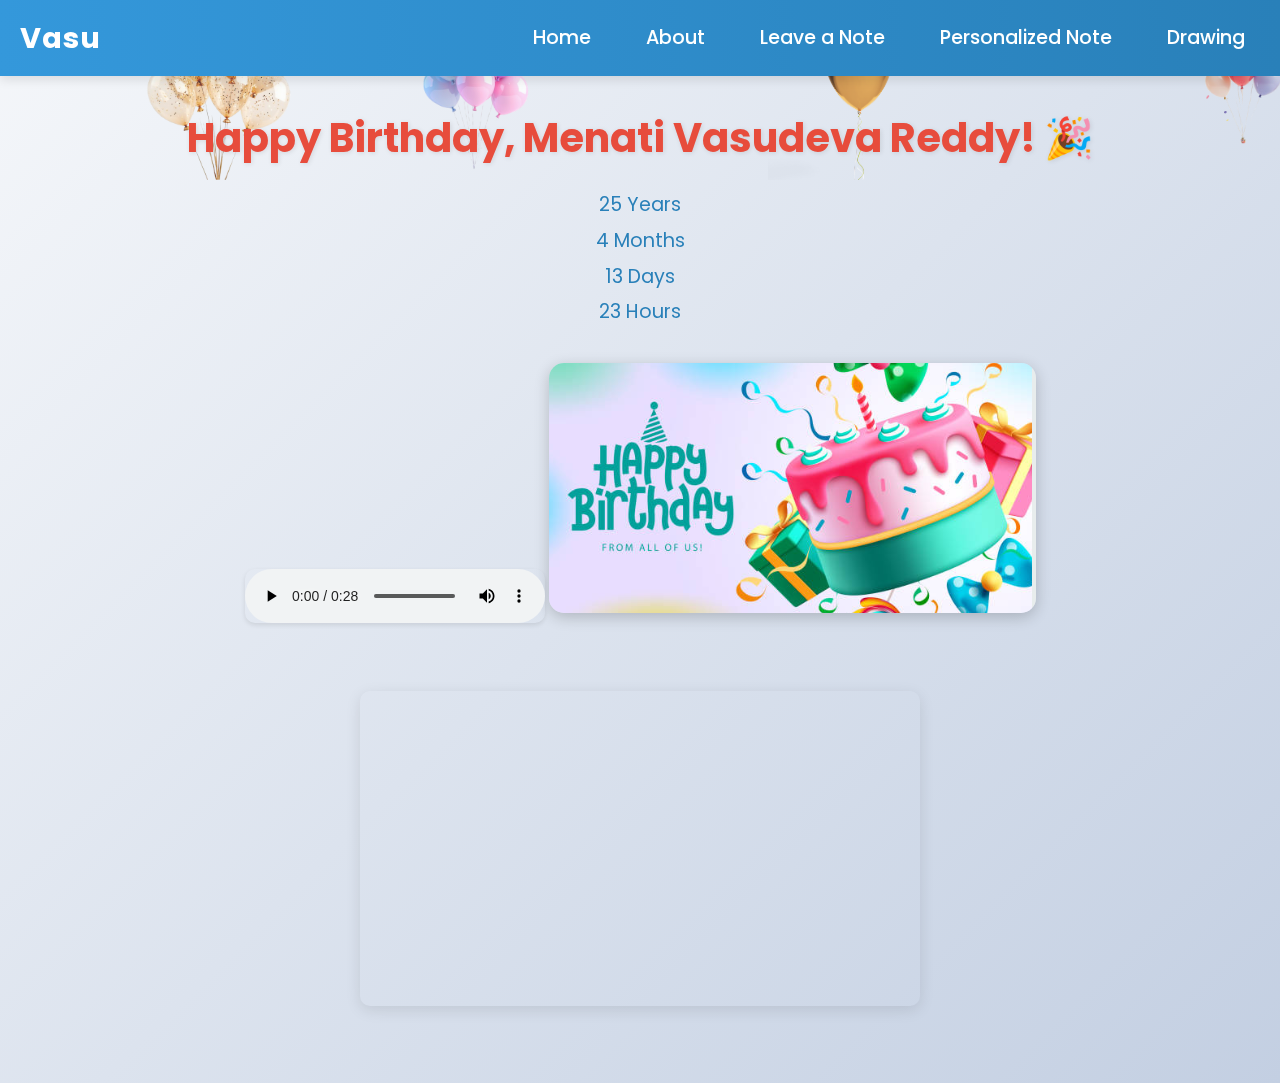
<file: index.html>
<!DOCTYPE html>
<html lang="en">
<head>
  <meta charset="UTF-8">
  <meta name="viewport" content="width=device-width, initial-scale=1.0">
  <title>Happy Birthday, Menati Vasudeva Reddy!</title>
  <link rel="stylesheet" href="styles.css">
  <link href="https://fonts.googleapis.com/css2?family=Poppins:wght@400;500;700&display=swap" rel="stylesheet">
</head>
<body>
  <!-- Navigation Bar -->
  <nav>
    <div class="logo">Vasu</div>
    <ul class="nav-links">
      <li><a href="index.html">Home</a></li>
      <li><a href="about.html">About</a></li>
      <li><a href="notes.html">Leave a Note</a></li>
      <li><a href="personalized.html">Personalized Note</a></li>
      <li><a href="drawing.html">Drawing</a></li>
    </ul>
    <div class="hamburger">
      <div class="line"></div>
      <div class="line"></div>
      <div class="line"></div>
    </div>
  </nav>

  <div class="container">
    <!-- Balloon Container -->
    <div class="balloons">
      <div class="balloon balloon1"></div>
      <div class="balloon balloon2"></div>
      <div class="balloon balloon3"></div>
      <div class="balloon balloon4"></div>
      <div class="balloon balloon5"></div>
    </div>

    <h1>Happy Birthday, Menati Vasudeva Reddy! 🎉</h1>
    <div id="age"></div>

    <!-- Audio Player -->
    <audio controls autoplay class="audio-player">
      <source src="happy-birthday-254480.mp3" type="audio/mpeg">
    </audio>

    <!-- Birthday Image -->
    <img src="birthday_wish.png" alt="Birthday Image" class="birthday-image">

    <!-- YouTube Video -->
    <div class="video-container">
      <iframe width="560" height="315" src="https://www.youtube.com/embed/OQKZCWEnnvc?si=0ojWSoOj-qwPPeqZ" title="YouTube video player" frameborder="0" allow="accelerometer; autoplay; clipboard-write; encrypted-media; gyroscope; picture-in-picture; web-share" referrerpolicy="strict-origin-when-cross-origin" allowfullscreen></iframe>
    </div>
  </div>
  <script src="script.js"></script>
</body>
</html>
</file>
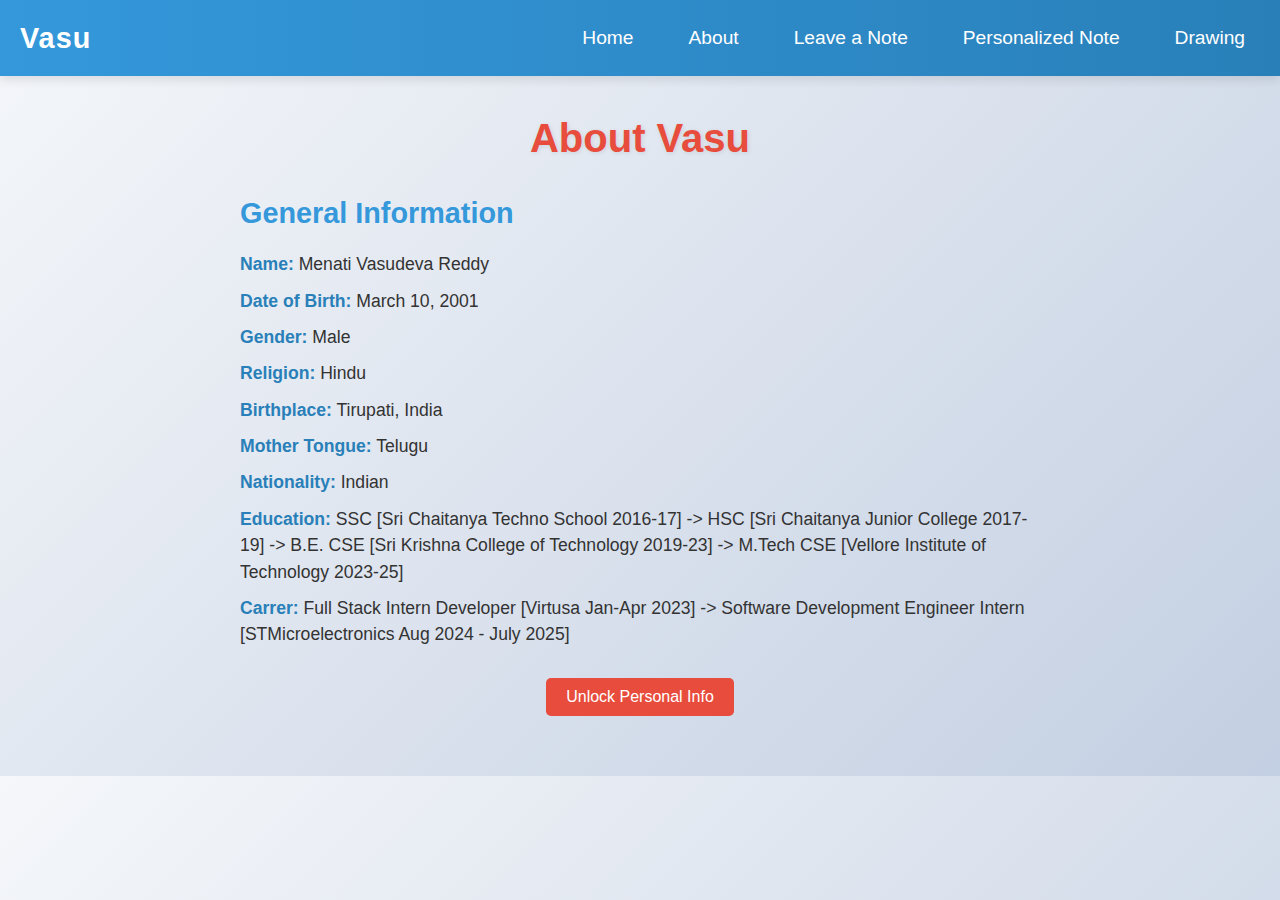
<file: about.html>
<!DOCTYPE html>
<html lang="en">
<head>
  <meta charset="UTF-8">
  <meta name="viewport" content="width=device-width, initial-scale=1.0">
  <title>About Vasu</title>
  <link rel="stylesheet" href="styles.css">
</head>
<body>
  <!-- Navigation Bar -->
  <nav>
    <div class="logo">Vasu</div>
    <ul class="nav-links">
      <li><a href="index.html">Home</a></li>
      <li><a href="about.html">About</a></li>
      <li><a href="notes.html">Leave a Note</a></li>
      <li><a href="personalized.html">Personalized Note</a></li>
      <li><a href="drawing.html">Drawing</a></li>
    </ul>
    <div class="hamburger">
      <div class="line"></div>
      <div class="line"></div>
      <div class="line"></div>
    </div>
  </nav>

  <div class="container">
    <h1>About Vasu</h1>
    
    <!-- General Information (Always Visible) -->
    <section class="info-section">
      <h2>General Information</h2>
      <ul>
        <li><strong>Name:</strong> Menati Vasudeva Reddy</li>
        <li><strong>Date of Birth:</strong> March 10, 2001</li>
        <li><strong>Gender:</strong> Male</li>
        <li><strong>Religion:</strong> Hindu</li>
        <li><strong>Birthplace:</strong> Tirupati, India</li>
        <li><strong>Mother Tongue:</strong> Telugu</li>
        <li><strong>Nationality:</strong> Indian</li>
        <li><strong>Education:</strong> SSC [Sri Chaitanya Techno School 2016-17] -> HSC [Sri Chaitanya Junior College 2017-19] -> B.E. CSE [Sri Krishna College of Technology 2019-23] -> M.Tech CSE [Vellore Institute of Technology 2023-25] </li>
        <li><strong>Carrer:</strong> Full Stack Intern Developer [Virtusa Jan-Apr 2023] -> Software Development Engineer Intern [STMicroelectronics Aug 2024 - July 2025]</li>
      </ul>
    </section>

    <!-- Personal Info (Hidden by Default) -->
    <section id="personalInfo" class="info-section" style="display: none;">
      <h2>Personal Insights</h2>
      <ul>
        <li><strong>Zodiac Sign:</strong> Taurus</li>
        <li><strong>Blood Type:</strong> B+</li>
        <li><strong>Birthstone:</strong> Emerald</li>
        <li><strong>Lucky Number:</strong> 1</li>
        <li><strong>Dominant Hand:</strong> Right</li>
      </ul>

      <h3>Favorites & Interests</h3>
      <p class="note"><em>Note:</em> These reflect Vasu’s current preferences, though they may evolve with time—just like him!</p>
      <ul>
        <li><strong>Favorite Colors:</strong> White & Blue <span class="comment">— Colors that echo his soul: purity and peace in white, wisdom and serenity in blue.</span></li>
        <li><strong>Favorite Food:</strong> Vegetarian & Non-Vegetarian <span class="comment">— Embracing life’s flavors, he’s adaptable and open-minded, savoring both simplicity and richness.</span></li>
        <li><strong>Favorite Drink:</strong> Chocolate Thick Shake <span class="comment">— Rich, indulgent, and satisfying, just like Vasu, turning ordinary moments into treats!</span></li>
        <li><strong>Favorite Sweets:</strong> Milk Cake, Gulab Jamun, Andhra Sweets <span class="comment">— A celebration of heritage, warmth, and love in every bite.</span></li>
        <li><strong>Favorite Movie:</strong> Anything worth rewatching <span class="comment">— He seeks depth, meaning, and layers, not just casual entertainment.</span></li>
        <li><strong>Favorite Movie Genres:</strong> Mythology, Indian History, Rom-Com, Action, Message-Oriented, Family <span class="comment">— A diverse taste mirroring his dynamic personality: culture, romance, adventure, and values.</span></li>
        <li><strong>Favorite TV Shows:</strong> Doraemon, Ben 10, Chhota Bheem <span class="comment">— Imagination, adventure, and heart—he never loses his inner child!</span></li>
        <li><strong>Favorite YouTube Channels:</strong> Mobile Tech Channels <span class="comment">— Always learning and staying ahead, a sign of his sharp, curious mind.</span></li>
        <li><strong>Favorite Cartoon:</strong> Doraemon <span class="comment">— A timeless tale of friendship and creativity, no wonder it’s his pick!</span></li>
        <li><strong>Favorite Cartoon Character:</strong> Doraemon <span class="comment">— Kind, resourceful, and magical—traits Vasu shares with his friends!</span></li>
        <li><strong>Favorite Sports:</strong> Chess & Badminton <span class="comment">— Strategic thinking and energy, showcasing his balance of intellect and action.</span></li>
        <li><strong>Favorite Hobby:</strong> Spending Time Alone <span class="comment">— Not out of solitude, but a deep self-awareness—a rare and beautiful quality.</span></li>
        <li><strong>Favorite Season:</strong> Winter <span class="comment">— Cozy, crisp, and warm, perfect for someone thoughtful and serene.</span></li>
        <li><strong>Favorite Festivals:</strong> Sankranti & Diwali <span class="comment">— Festivals of light and togetherness, reflecting his love for tradition and family.</span></li>
        <li><strong>Favorite Animal:</strong> Dog <span class="comment">— Loyal, loving, and lively, just like Vasu, making everyone feel safe and cherished.</span></li>
        <li><strong>Favorite Game:</strong> Chess <span class="comment">— A game for kings and thinkers, highlighting his strategic brilliance.</span></li>
      </ul>

      <h3>Personality & Fun Facts: QnA with the Birthday Star!</h3>
      <ul>
        <li><strong>Morning Bird or Night Owl?</strong> Morning Bird</li>
        <li><strong>Superpower You Wish You Had?</strong> Teleportation</li>
        <li><strong>One Thing on Your Bucket List?</strong> Connecting with people</li>
        <li><strong>Hidden Talent?</strong> Still searching for it!</li>
        <li><strong>Biggest Fear?</strong> Being ignored by loved ones</li>
        <li><strong>Dream Job?</strong> Working at Google—only Google!</li>
        <li><strong>Biggest Strength?</strong> Self-confidence</li>
        <li><strong>Biggest Weakness?</strong> Getting overly attached to people</li>
        <li><strong>Most Used Word/Phrase?</strong> "LOL 😂"</li>
        <li><strong>Weirdest Habit?</strong> Staying up late scrolling Instagram and YouTube</li>
        <li><strong>Best Childhood Memory?</strong> Spending time with family</li>
        <li><strong>Proudest Achievement?</strong> Earning top positions in chess</li>
        <li><strong>Biggest Lesson Learned?</strong> "Let people go when they wish and give them the freedom they need. If they truly want to be in my life, they’ll stay. Holding onto someone who doesn’t want to be there wastes energy."</li>
        <li><strong>A Memory That Always Makes You Smile?</strong> Time with loved ones</li>
        <li><strong>A Life Motto You Live By?</strong> "Let people go when they wish and give them freedom—true connections endure."</li>
        <li><strong>Something You’d Want to Share?</strong> "One’s personality is a tapestry of stories, experiences, and dreams. Humans see every situation differently, like viewing a 3D cube from unique angles. Maturity lets us think beyond the box, though such wisdom comes and goes unpredictably."</li>
      </ul>
    </section>

    <!-- Unlock/Lock Buttons -->
    <div class="button-container">
      <button id="unlockButton" onclick="promptPassword()">Unlock Personal Info</button>
      <button id="lockButton" style="display: none;" onclick="lockPersonalInfo()">Lock Personal Info</button>
    </div>
  </div>

  <script>
    function promptPassword() {
      const password = prompt("Enter the password:");
      if (password === "Rvm@twf") {
        unlockPersonalInfo();
      } else {
        alert("Incorrect password!");
      }
    }

    function unlockPersonalInfo() {
      document.getElementById("personalInfo").style.display = "block";
      document.getElementById("unlockButton").style.display = "none";
      document.getElementById("lockButton").style.display = "inline-block";
    }

    function lockPersonalInfo() {
      document.getElementById("personalInfo").style.display = "none";
      document.getElementById("unlockButton").style.display = "inline-block";
      document.getElementById("lockButton").style.display = "none";
    }
  </script>
  <script src="script.js"></script>
</body>
</html>
</file>
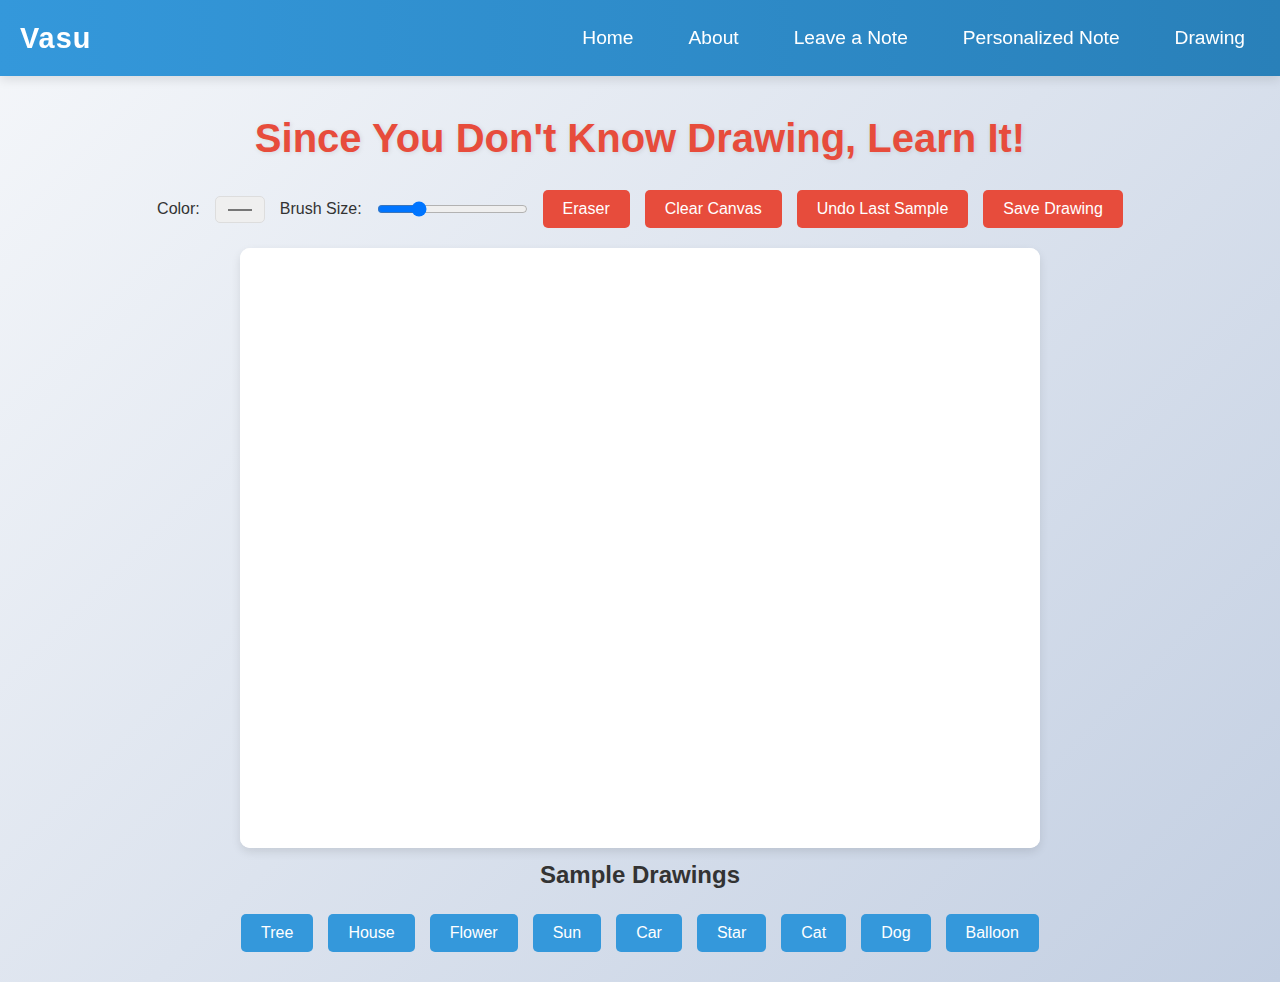
<file: drawing.html>
<!DOCTYPE html>
<html lang="en">
<head>
  <meta charset="UTF-8">
  <meta name="viewport" content="width=device-width, initial-scale=1.0">
  <title>Drawing Page</title>
  <link rel="stylesheet" href="styles.css">
</head>
<body>
  <!-- Navigation Bar -->
  <nav>
    <div class="logo">Vasu</div>
    <ul class="nav-links">
      <li><a href="index.html">Home</a></li>
      <li><a href="about.html">About</a></li>
      <li><a href="notes.html">Leave a Note</a></li>
      <li><a href="personalized.html">Personalized Note</a></li>
      <li><a href="drawing.html">Drawing</a></li>
    </ul>
    <div class="hamburger">
      <div class="line"></div>
      <div class="line"></div>
      <div class="line"></div>
    </div>
  </nav>

  <div class="container">
    <h1>Since You Don't Know Drawing, Learn It!</h1>
    <div class="drawing-tools">
      <label for="colorPicker">Color:</label>
      <input type="color" id="colorPicker" value="#000000">
      <label for="brushSize">Brush Size:</label>
      <input type="range" id="brushSize" min="1" max="20" value="5">
      <button onclick="setEraser()">Eraser</button>
      <button onclick="clearCanvas()">Clear Canvas</button>
      <button onclick="undoLastSample()">Undo Last Sample</button>
      <button onclick="saveDrawing()">Save Drawing</button>
    </div>
    <canvas id="drawingCanvas" width="800" height="600"></canvas>
    <h2>Sample Drawings</h2>
    <div class="sample-drawings">
      <button class="sample-btn" onclick="loadSample('tree')">Tree</button>
      <button class="sample-btn" onclick="loadSample('house')">House</button>
      <button class="sample-btn" onclick="loadSample('flower')">Flower</button>
      <button class="sample-btn" onclick="loadSample('sun')">Sun</button>
      <button class="sample-btn" onclick="loadSample('car')">Car</button>
      <button class="sample-btn" onclick="loadSample('star')">Star</button>
      <button class="sample-btn" onclick="loadSample('cat')">Cat</button>
      <button class="sample-btn" onclick="loadSample('dog')">Dog</button>
      <button class="sample-btn" onclick="loadSample('balloon')">Balloon</button>
    </div>
  </div>

  <script>
    const canvas = document.getElementById("drawingCanvas");
    const ctx = canvas.getContext("2d");
    let isDrawing = false;
    let currentColor = "#000000";
    let brushSize = 5;
    let isErasing = false;
    let sampleHistory = []; // Array of {type, x, y}
    let isDragging = false;
    let selectedSample = null;

    // Set canvas background to white
    ctx.fillStyle = "#ffffff";
    ctx.fillRect(0, 0, canvas.width, canvas.height);

    // Color Picker
    const colorPicker = document.getElementById("colorPicker");
    colorPicker.addEventListener("input", (e) => {
      currentColor = e.target.value;
      isErasing = false;
    });

    // Brush Size Slider
    const brushSizeInput = document.getElementById("brushSize");
    brushSizeInput.addEventListener("input", (e) => {
      brushSize = e.target.value;
    });

    // Drawing Functionality
    canvas.addEventListener("mousedown", startAction);
    canvas.addEventListener("mousemove", handleMove);
    canvas.addEventListener("mouseup", stopAction);
    canvas.addEventListener("mouseout", stopAction);

    function startAction(e) {
      const x = e.offsetX;
      const y = e.offsetY;

      // Check if clicking a sample to drag
      selectedSample = sampleHistory.find(sample => {
        const { x: sx, y: sy } = sample;
        return Math.abs(x - sx) < 50 && Math.abs(y - sy) < 50; // Rough hitbox
      });

      if (selectedSample) {
        isDragging = true;
      } else {
        isDrawing = true;
        ctx.beginPath();
        ctx.moveTo(x, y);
      }
    }

    function handleMove(e) {
      const x = e.offsetX;
      const y = e.offsetY;

      if (isDragging && selectedSample) {
        selectedSample.x = x;
        selectedSample.y = y;
        redrawCanvas();
      } else if (isDrawing) {
        ctx.lineWidth = brushSize;
        ctx.lineCap = "round";
        ctx.strokeStyle = isErasing ? "#ffffff" : currentColor;
        ctx.lineTo(x, y);
        ctx.stroke();
      }
    }

    function stopAction() {
      isDrawing = false;
      isDragging = false;
      selectedSample = null;
      ctx.beginPath();
    }

    // Eraser Function
    function setEraser() {
      isErasing = true;
    }

    // Clear Canvas
    function clearCanvas() {
      ctx.fillStyle = "#ffffff";
      ctx.fillRect(0, 0, canvas.width, canvas.height);
      sampleHistory = [];
    }

    // Undo Last Sample
    function undoLastSample() {
      if (sampleHistory.length > 0) {
        sampleHistory.pop();
        redrawCanvas();
      }
    }

    // Redraw Canvas with Current History
    function redrawCanvas() {
      ctx.fillStyle = "#ffffff";
      ctx.fillRect(0, 0, canvas.width, canvas.height);
      sampleHistory.forEach(sample => {
        ctx.save();
        ctx.translate(sample.x, sample.y);
        sampleDrawings[sample.type]();
        ctx.restore();
      });
    }

    // Save Drawing
    function saveDrawing() {
      const link = document.createElement("a");
      link.download = "drawing.png";
      link.href = canvas.toDataURL();
      link.click();
    }

    // Sample Drawings (Centered at 0,0 and adjusted with translate)
    const sampleDrawings = {
      tree: function() {
        ctx.fillStyle = "#8B4513";
        ctx.fillRect(-15, 0, 30, 150);
        ctx.fillStyle = "#228B22";
        ctx.beginPath();
        ctx.moveTo(0, -50);
        ctx.quadraticCurveTo(-85, 0, -35, 50);
        ctx.quadraticCurveTo(0, 20, 35, 50);
        ctx.quadraticCurveTo(85, 0, 0, -50);
        ctx.fill();
      },
      house: function() {
        ctx.fillStyle = "#D2691E";
        ctx.fillRect(-75, 0, 150, 150);
        ctx.fillStyle = "#8B0000";
        ctx.beginPath();
        ctx.moveTo(-75, 0);
        ctx.lineTo(0, -75);
        ctx.lineTo(75, 0);
        ctx.closePath();
        ctx.fill();
        ctx.fillStyle = "#DEB887";
        ctx.fillRect(-15, 70, 30, 80);
      },
      flower: function() {
        ctx.fillStyle = "#006400";
        ctx.fillRect(-5, 0, 10, 100);
        ctx.fillStyle = "#FF69B4";
        for (let i = 0; i < 8; i++) {
          ctx.beginPath();
          ctx.arc(25 * Math.cos(i * Math.PI / 4), 25 * Math.sin(i * Math.PI / 4), 15, 0, Math.PI * 2);
          ctx.fill();
        }
        ctx.fillStyle = "#FFD700";
        ctx.beginPath();
        ctx.arc(0, 0, 10, 0, Math.PI * 2);
        ctx.fill();
      },
      sun: function() {
        ctx.fillStyle = "#FFA500";
        ctx.beginPath();
        ctx.arc(0, 0, 50, 0, Math.PI * 2);
        ctx.fill();
        ctx.strokeStyle = "#FFA500";
        ctx.lineWidth = 5;
        for (let i = 0; i < 12; i++) {
          ctx.beginPath();
          ctx.moveTo(60 * Math.cos(i * Math.PI / 6), 60 * Math.sin(i * Math.PI / 6));
          ctx.lineTo(80 * Math.cos(i * Math.PI / 6), 80 * Math.sin(i * Math.PI / 6));
          ctx.stroke();
        }
      },
      car: function() {
        ctx.fillStyle = "#FF4500";
        ctx.fillRect(-75, 0, 150, 50);
        ctx.beginPath();
        ctx.moveTo(-50, 0);
        ctx.lineTo(-25, -25);
        ctx.lineTo(25, -25);
        ctx.lineTo(50, 0);
        ctx.closePath();
        ctx.fill();
        ctx.fillStyle = "#333333";
        ctx.beginPath();
        ctx.arc(-35, 50, 20, 0, Math.PI * 2);
        ctx.arc(35, 50, 20, 0, Math.PI * 2);
        ctx.fill();
      },
      star: function() {
        ctx.fillStyle = "#FFD700";
        ctx.beginPath();
        for (let i = 0; i < 5; i++) {
          ctx.lineTo(50 * Math.cos((18 + i * 72) * Math.PI / 180), 50 * Math.sin((18 + i * 72) * Math.PI / 180));
          ctx.lineTo(25 * Math.cos((54 + i * 72) * Math.PI / 180), 25 * Math.sin((54 + i * 72) * Math.PI / 180));
        }
        ctx.closePath();
        ctx.fill();
      },
      cat: function() {
        ctx.fillStyle = "#808080";
        ctx.fillRect(-40, 0, 80, 60);
        ctx.beginPath();
        ctx.arc(0, -20, 30, 0, Math.PI * 2);
        ctx.fill();
        ctx.beginPath();
        ctx.moveTo(-20, -50);
        ctx.lineTo(-30, -70);
        ctx.lineTo(-10, -60);
        ctx.fill();
        ctx.moveTo(20, -50);
        ctx.lineTo(30, -70);
        ctx.lineTo(10, -60);
        ctx.fill();
        ctx.fillStyle = "#FFFFFF";
        ctx.beginPath();
        ctx.arc(-10, -25, 5, 0, Math.PI * 2);
        ctx.arc(10, -25, 5, 0, Math.PI * 2);
        ctx.fill();
      },
      dog: function() {
        ctx.fillStyle = "#A0522D";
        ctx.fillRect(-40, 0, 80, 60);
        ctx.beginPath();
        ctx.arc(-20, -20, 25, 0, Math.PI * 2);
        ctx.fill();
        ctx.beginPath();
        ctx.moveTo(-40, -40);
        ctx.lineTo(-50, -60);
        ctx.lineTo(-30, -50);
        ctx.fill();
        ctx.moveTo(0, -40);
        ctx.lineTo(10, -60);
        ctx.lineTo(-10, -50);
        ctx.fill();
        ctx.fillStyle = "#000000";
        ctx.beginPath();
        ctx.arc(-25, -25, 4, 0, Math.PI * 2);
        ctx.arc(-15, -25, 4, 0, Math.PI * 2);
        ctx.fill();
      },
      balloon: function() {
        ctx.fillStyle = "#FF0000";
        ctx.beginPath();
        ctx.arc(0, -40, 40, 0, Math.PI * 2);
        ctx.fill();
        ctx.strokeStyle = "#333333";
        ctx.lineWidth = 2;
        ctx.beginPath();
        ctx.moveTo(0, 0);
        ctx.lineTo(0, 60);
        ctx.stroke();
      },

    };

    function loadSample(type) {
      const newSample = { type, x: 400, y: 300 }; // Start at canvas center
      sampleHistory.push(newSample);
      redrawCanvas();
    }
  </script>
  <script src="script.js"></script>
</body>
</html>
</file>
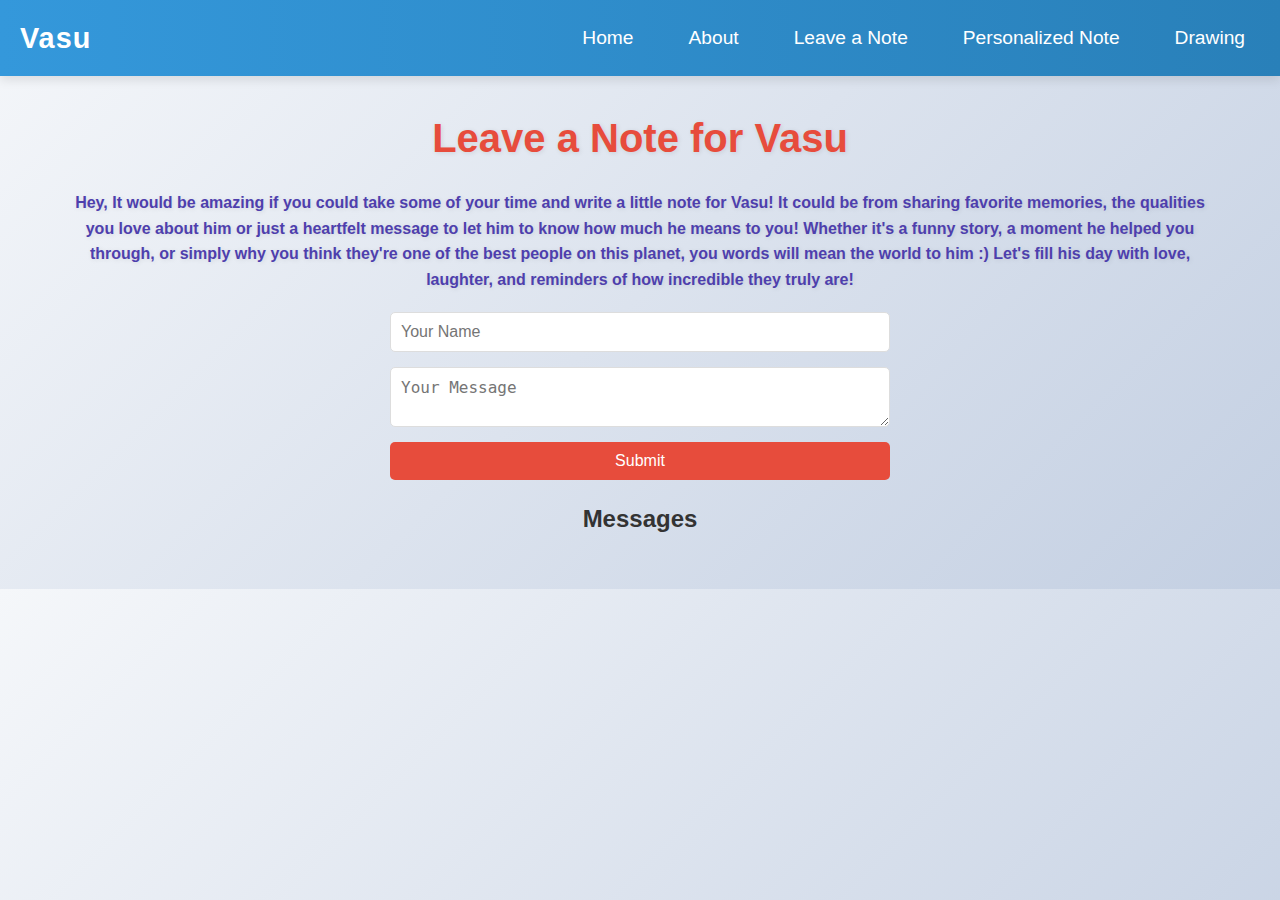
<file: notes.html>
<!DOCTYPE html>
<html lang="en">
<head>
  <meta charset="UTF-8">
  <meta name="viewport" content="width=device-width, initial-scale=1.0">
  <title>Leave a Note</title>
  <link rel="stylesheet" href="styles.css">
</head>
<body>
  <!-- Navigation Bar -->
  <nav>
    <div class="logo">Vasu</div>
    <ul class="nav-links">
      <li><a href="index.html">Home</a></li>
      <li><a href="about.html">About</a></li>
      <li><a href="notes.html">Leave a Note</a></li>
      <li><a href="personalized.html">Personalized Note</a></li>
      <li><a href="drawing.html">Drawing</a></li>
    </ul>
    <div class="hamburger">
      <div class="line"></div>
      <div class="line"></div>
      <div class="line"></div>
    </div>
  </nav>
  <div class="container">
    <h1>Leave a Note for Vasu</h1>
    <h3>Hey, It would be amazing if you could take some of your time and write a little note for Vasu! It could be from sharing favorite memories, the qualities you love about him or just a heartfelt message to let him to know how much he means to you! Whether it's a funny story, a moment he helped you through, or simply why you think they're one of the best people on this planet, you words will mean the world to him :) Let's fill his day with love, laughter, and reminders of how incredible they truly are!</h3>
    <form id="noteForm">
      <input type="text" id="name" placeholder="Your Name" required>
      <textarea id="message" placeholder="Your Message" required></textarea>
      <button type="submit">Submit</button>
    </form>
    <h2>Messages</h2>
    <div id="messages"></div>
  </div>
  <script>
    const form = document.getElementById("noteForm");
    const messagesDiv = document.getElementById("messages");
    const deletePassword = "Rvm@twf"; // Set your desired password here

    // Load messages from localStorage when the page loads
    function loadMessages() {
      const messages = JSON.parse(localStorage.getItem("birthdayMessages")) || [];
      messagesDiv.innerHTML = ""; // Clear current display
      messages.forEach((msg, index) => {
        const note = document.createElement("p");
        note.innerHTML = `<strong>${msg.name}:</strong> ${msg.message} 
          <button class="delete-btn" data-index="${index}">Delete</button>`;
        messagesDiv.appendChild(note);
      });
      addDeleteListeners(); // Add event listeners to delete buttons
    }

    // Save a new message to localStorage
    function saveMessage(name, message) {
      const messages = JSON.parse(localStorage.getItem("birthdayMessages")) || [];
      messages.push({ name, message });
      localStorage.setItem("birthdayMessages", JSON.stringify(messages));
    }

    // Delete a message from localStorage
    function deleteMessage(index) {
      const password = prompt("Enter the password to delete this message:");
      if (password === deletePassword) {
        const messages = JSON.parse(localStorage.getItem("birthdayMessages")) || [];
        messages.splice(index, 1); // Remove message at index
        localStorage.setItem("birthdayMessages", JSON.stringify(messages));
        loadMessages(); // Refresh the display
      } else {
        alert("Incorrect password!");
      }
    }

    // Add event listeners to delete buttons
    function addDeleteListeners() {
      const deleteButtons = document.querySelectorAll(".delete-btn");
      deleteButtons.forEach(button => {
        button.addEventListener("click", () => {
          const index = button.getAttribute("data-index");
          deleteMessage(index);
        });
      });
    }

    // Form submission
    form.addEventListener("submit", (e) => {
      e.preventDefault();
      const name = document.getElementById("name").value;
      const message = document.getElementById("message").value;
      saveMessage(name, message);
      loadMessages(); // Refresh the messages display
      form.reset();
    });

    // Load messages on page load
    window.addEventListener("load", loadMessages);
  </script>
  <script src="script.js"></script>
</body>
</html>
</file>
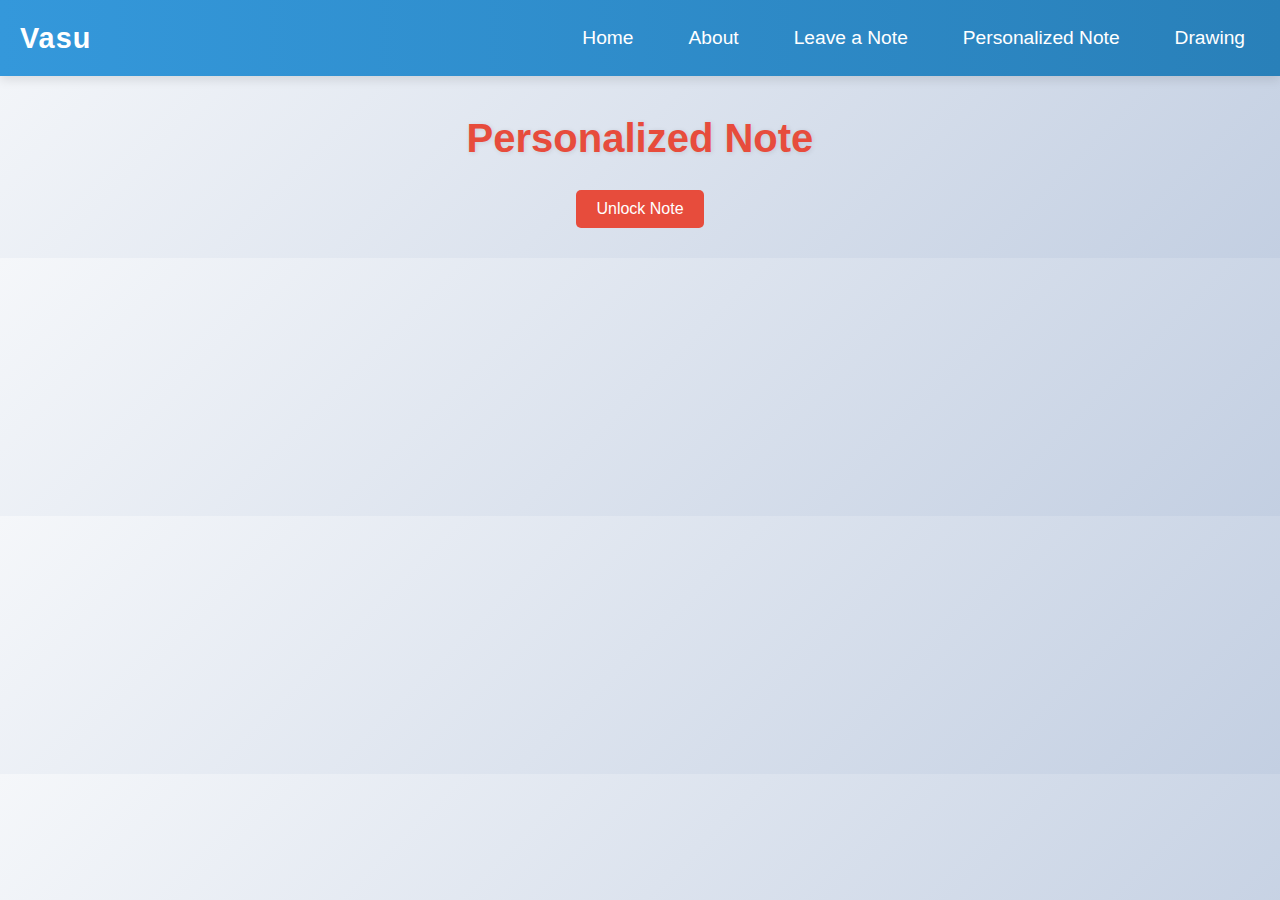
<file: personalized.html>
<!DOCTYPE html>
<html lang="en">
<head>
  <meta charset="UTF-8">
  <meta name="viewport" content="width=device-width, initial-scale=1.0">
  <title>Personalized Note</title>
  <link rel="stylesheet" href="styles.css">
</head>
<body>
  <!-- Navigation Bar -->
  <nav>
    <div class="logo">Vasu</div>
    <ul class="nav-links">
      <li><a href="index.html">Home</a></li>
      <li><a href="about.html">About</a></li>
      <li><a href="notes.html">Leave a Note</a></li>
      <li><a href="personalized.html">Personalized Note</a></li>
      <li><a href="drawing.html">Drawing</a></li>
    </ul>
    <div class="hamburger">
      <div class="line"></div>
      <div class="line"></div>
      <div class="line"></div>
    </div>
  </nav>

  <div class="container">
    <h1>Personalized Note</h1>
    <button id="unlockNoteButton" onclick="promptNotePassword()">Unlock Note</button>
    <div id="personalizedNote" style="display: none;">
      <p>Hello, Mr. Vasu!</p>
      <p>Many more happy returns of the day 🎂🎉! Happy 24 😊! Wish you have a great year and successful life ahead. Keep learning from you mistakes and keep growing. Don't forget to include your friends & family in all your ups and downs :) </p>
      <img src="photo_st.png" alt="Birthday Image" class="selfie-image">
      <p>A big shout out to the one who makes people's life brighter, laughter louder, and memories sweeter! Today is your day, and I want you to know how much your presence and your friendship means to me - not just today, but every single day from start of our journey! 
         From the moment our paths crossed, I have always felt a good vibe and a great bond! You have this incredible way of turning a bad day to a great one may be like some magician, making the world feel lighter even when it feels heavy ❤️
         </p>
         <p>Tough it's been less than 2 months since we've met but our bond has strengthed a lot. I rarely let people come into my circle but once they come I never let them escape from my chains (lol). Jokes apart, I think a lot before making someone as a friend and you are one of the nicest guys I've ever met, the great comfort you give in your presence, the way you see things around you, the maturity and understanding you have, what not, everything makes you a great human being! 
         Apart from being a great human being, you have also been a person who has a clear vision on you life and goals, you have also been a great friend to all your friends, and of course a great chit-chatter, instagram user, movie watcher with a good sense of humour 😂
      </p>
      <img src="image_selfie.jpg" alt="Birthday Image" class="selfie-image">
      <p>
        Do you remember all the great memories we have made in a very little span of time! The endless laughter we had, the long text chats we brought, the bigger debates we've made, the fun games we've played, the silly discussions we cooked, the pranks you had to go through, or the times we just sat in silence knowing that words weren't needed because our hearts spoke the same language? All the moments are stuck in my soul, like the bright stars stuck to the black canvas in the night!💫
        Your strength and resilience is an inspiration, Your experiences and learnings are leassons, Your kindness and fairness is a motivation, Your love and care for your people is what makes your more unique! You have taught me a lot of life lessons and so much knowledge on various topics too! It is inspiring to see you stand for friendships not only in the good times but standing together through the stroms in a world where mostly people just stay selfish, so yeah it must be natural for you to have a lot number of friends who would have deep respect, gratitude, care, admiration, and love of which I'm one!
      </p>
      <p>
        On your birthday, I want you to know how deeply you are loved by everyone. You are the sun on a cloudy day, the calm in the chaos, and the glue that holds so many lives together. You deserve all the happiness in the world, and I hope this year brings you everything your heart desires and more, be it betterment in carrer, be it betterment in knowledge, be it betterment in your family and friends, be it betterment in your relationship status ✌️😂. 
        Though as per Rule Number 2, Thank you's aren't allowed but I can't really resist myself from telling you a very big thank you for being you - for your quirks, your flaws, your brilliance and your unique personality. Thank you for being a great buddy, a comfort place, and my forever bestie!😉
      </p>
      <p>
        It is always fun you have you around. It is always nice to know unknown things from you be it in AI-ML, be it office secrets, be it geography, history, divinity, or some common sense! 
      </p>
      <p> 
        Again, there are many things which I can talk about where my hands won't stop pressing the keys, but I would like to keep it short cause it must be boring for you to read all the stuff I write 🤣. But it's okay I will somehow end up putting the stuff inside your brain, we have lot more years to talk! And when I talk about it, it is pretty sure that the probability of us meeting after the internship at ST would be may be 0.27% as Vishy Anand told on WCC 2024! But I prmoise I would never myself allow to slip away. You will be facing the torture some or other way (lol) and yeah don't worry I will come to your marriage to eat free food 😎😂.  
      </p>
      <p>Once Again! Many more happy returns of the day! Hope you like the presents which you will be getting on your 24th birthday! Keep them all safe, I will keep an eye on their status!</p>
      <button id="lockNoteButton" onclick="lockNote()">Lock Note</button>
    </div>
  </div>

  <script>
    function promptNotePassword() {
      const password = prompt("Enter the password:");
      if (password === "Rvm@twf") { // Replace with your chosen password
        unlockNote();
      } else {
        alert("Incorrect password!");
      }
    }

    function unlockNote() {
      document.getElementById("personalizedNote").style.display = "block";
      document.getElementById("unlockNoteButton").style.display = "none";
    }

    function lockNote() {
      document.getElementById("personalizedNote").style.display = "none";
      document.getElementById("unlockNoteButton").style.display = "inline-block";
    }
  </script>
  <script src="script.js"></script>
</body>
</html>
</file>
<file: styles.css>
/* General Styles */
* {
  margin: 0;
  padding: 0;
  box-sizing: border-box;
}

body {
  font-family: 'Poppins', Arial, sans-serif;
  background: linear-gradient(135deg, #f5f7fa 0%, #c3cfe2 100%);
  color: #333;
  text-align: center;
  line-height: 1.6;
}

.container {
  padding: 30px;
  max-width: 1200px;
  margin: 0 auto;
}

h1 {
  color: #e74c3c;
  font-size: 2.5rem;
  margin-bottom: 20px;
  text-shadow: 1px 1px 5px rgba(0, 0, 0, 0.1);
}
h3 {
  color: #4e3fad;
  font-size: 1rem;
  margin-bottom: 10px;
  text-shadow: 1px 1px 5px rgba(0, 0, 0, 0.1);
}

/* Navigation Bar */
nav {
  background: linear-gradient(to right, #3498db, #2980b9);
  padding: 15px 20px;
  display: flex;
  justify-content: space-between;
  align-items: center;
  box-shadow: 0 4px 10px rgba(0, 0, 0, 0.1);
  position: sticky;
  top: 0;
  z-index: 1000;
}

.logo {
  color: white;
  font-size: 1.8rem;
  font-weight: 700;
  letter-spacing: 1px;
}

.nav-links {
  list-style: none;
  display: flex;
  align-items: center;
  gap: 25px;
}

.nav-links li {
  transition: transform 0.3s ease;
}

.nav-links li:hover {
  transform: translateY(-3px);
}

.nav-links a {
  color: white;
  text-decoration: none;
  font-size: 1.2rem;
  font-weight: 500;
  padding: 8px 15px;
  border-radius: 5px;
  transition: background 0.3s ease;
}

.nav-links a:hover {
  background: rgba(255, 255, 255, 0.2);
}

.hamburger {
  display: none;
  flex-direction: column;
  cursor: pointer;
  gap: 5px;
}

.hamburger .line {
  width: 30px;
  height: 4px;
  background-color: white;
  border-radius: 2px;
  transition: all 0.3s ease;
}

/* Responsive Navigation */
@media (max-width: 768px) {
  .hamburger {
    display: flex;
  }

  .nav-links {
    display: none;
    flex-direction: column;
    position: absolute;
    top: 100%;
    left: 0;
    width: 100%;
    background: linear-gradient(to bottom, #3498db, #2980b9);
    padding: 20px 0;
    box-shadow: 0 4px 10px rgba(0, 0, 0, 0.1);
  }

  .nav-links.active {
    display: flex;
  }

  .nav-links li {
    margin: 10px 0;
  }

  .hamburger.active .line:nth-child(1) {
    transform: rotate(45deg) translate(5px, 5px);
  }

  .hamburger.active .line:nth-child(2) {
    opacity: 0;
  }

  .hamburger.active .line:nth-child(3) {
    transform: rotate(-45deg) translate(7px, -7px);
  }
}

/* Balloon Styles */
.balloons {
  position: fixed;
  top: 0;
  left: 0;
  width: 100%;
  height: 100%;
  pointer-events: none;
  z-index: -1;
}

.balloon {
  position: absolute;
  width: 180px;
  height: 220px;
  background-size: contain;
  background-repeat: no-repeat;
  animation: float 6s infinite ease-in-out;
  opacity: 0.8;
}

.balloon1 { left: 10%; animation-duration: 8s; background-image: url('balloon4.png'); }
.balloon2 { left: 30%; animation-duration: 10s; background-image: url('balloon3.png'); }
.balloon3 { left: 60%; animation-duration: 16s; background-image: url('balloon2.png'); }
.balloon5 { left: 90%; animation-duration: 7s; background-image: url('balloon5.png'); }

@keyframes float {
  0% { transform: translateY(100vh) translateX(0); opacity: 0; }
  50% { opacity: 1; }
  100% { transform: translateY(-20vh) translateX(20px); opacity: 0; }
}

/* Audio Player */
.audio-player {
  margin: 20px auto;
  width: 100%;
  max-width: 300px;
  border-radius: 10px;
  box-shadow: 0 2px 5px rgba(0, 0, 0, 0.1);
}

/* Birthday Image */
.birthday-image {
  max-width: 100%;
  height: auto;
  margin: 30px auto;
  border-radius: 15px;
  box-shadow: 0 4px 15px rgba(0, 0, 0, 0.2);
  transition: transform 0.3s ease;
}

.birthday-image:hover {
  transform: scale(1.05);
}
.selfie-image {
  max-width: 40%;
  height: auto;
  margin: 30px auto;
  border-radius: 15px;
  box-shadow: 0 4px 15px rgba(0, 0, 0, 0.2);
  transition: transform 0.3s ease;
}

.selfie-image:hover {
  transform: scale(1.05);
}

/* Video Container */
.video-container {
  margin: 40px auto;
  max-width: 560px;
}

.video-container iframe {
  width: 100%;
  height: auto;
  aspect-ratio: 16/9;
  border-radius: 10px;
  box-shadow: 0 4px 15px rgba(0, 0, 0, 0.1);
}

/* Forms and Buttons */
form {
  display: flex;
  flex-direction: column;
  gap: 15px;
  max-width: 500px;
  margin: 20px auto;
}

input, textarea {
  padding: 10px;
  font-size: 1rem;
  border: 1px solid #ddd;
  border-radius: 5px;
  resize: vertical;
}

button {
  padding: 10px 20px;
  font-size: 1rem;
  background-color: #e74c3c;
  color: white;
  border: none;
  border-radius: 5px;
  cursor: pointer;
  transition: background 0.3s ease;
}

button:hover {
  background-color: #c0392b;
}

/* Drawing Page */
.drawing-tools {
  margin: 20px 0;
  display: flex;
  justify-content: center;
  gap: 15px;
}

#drawingCanvas {
  background: white;
  border-radius: 10px;
  box-shadow: 0 4px 10px rgba(0, 0, 0, 0.1);
}

/* Messages Section */
#messages {
  max-width: 600px;
  margin: 20px auto;
  text-align: left;
}

#messages p {
  background: white;
  padding: 10px;
  border-radius: 5px;
  margin: 10px 0;
  box-shadow: 0 2px 5px rgba(0, 0, 0, 0.05);
}

/* Age Display */
#age p {
  font-size: 1.2rem;
  color: #2980b9;
  margin: 5px 0;
}
.delete-btn {
  margin-left: 10px;
  padding: 5px 10px;
  font-size: 0.9rem;
  background-color: #e74c3c;
  color: white;
  border: none;
  border-radius: 3px;
  cursor: pointer;
  transition: background 0.3s ease;
}

.delete-btn:hover {
  background-color: #c0392b;
}


.sample {
  width: 50px;
  height: 50px;
  cursor: pointer;
  border: 2px solid #ddd;
  border-radius: 5px;
  transition: transform 0.2s ease;
}

.sample:hover {
  transform: scale(1.1);
  border-color: #3498db;
}

.drawing-tools {
  margin: 20px 0;
  display: flex;
  justify-content: center;
  align-items: center;
  gap: 15px;
  flex-wrap: wrap;
}

#drawingCanvas {
  background: white;
  border-radius: 10px;
  box-shadow: 0 4px 10px rgba(0, 0, 0, 0.1);
  cursor: crosshair;
}

.sample-drawings {
  display: flex;
  justify-content: center;
  gap: 15px;
  margin-top: 20px;
  flex-wrap: wrap;
}

.sample-btn {
  padding: 10px 20px;
  background: #3498db;
  color: white;
  border: none;
  border-radius: 5px;
  cursor: pointer;
  font-size: 1rem;
  transition: background 0.3s ease, transform 0.2s ease;
}

.sample-btn:hover {
  background: #2980b9;
  transform: scale(1.05);
}
.info-section {
  margin: 20px 0;
  text-align: left;
  max-width: 800px;
  margin-left: auto;
  margin-right: auto;
}

.info-section h2 {
  color: #3498db;
  margin-bottom: 15px;
  font-size: 1.8rem;
}

.info-section h3 {
  color: #e74c3c;
  margin-top: 20px;
  margin-bottom: 10px;
  font-size: 1.4rem;
}

.info-section ul {
  list-style: none;
  padding: 0;
}

.info-section li {
  margin: 10px 0;
  font-size: 1.1rem;
  line-height: 1.5;
}

.info-section li strong {
  color: #2980b9;
}

.info-section .comment {
  color: #666;
  font-style: italic;
  font-size: 0.95rem;
}

.info-section .note {
  color: #777;
  font-style: italic;
  margin-bottom: 15px;
}

.button-container {
  margin: 30px 0;
  text-align: center;
}
</file>
